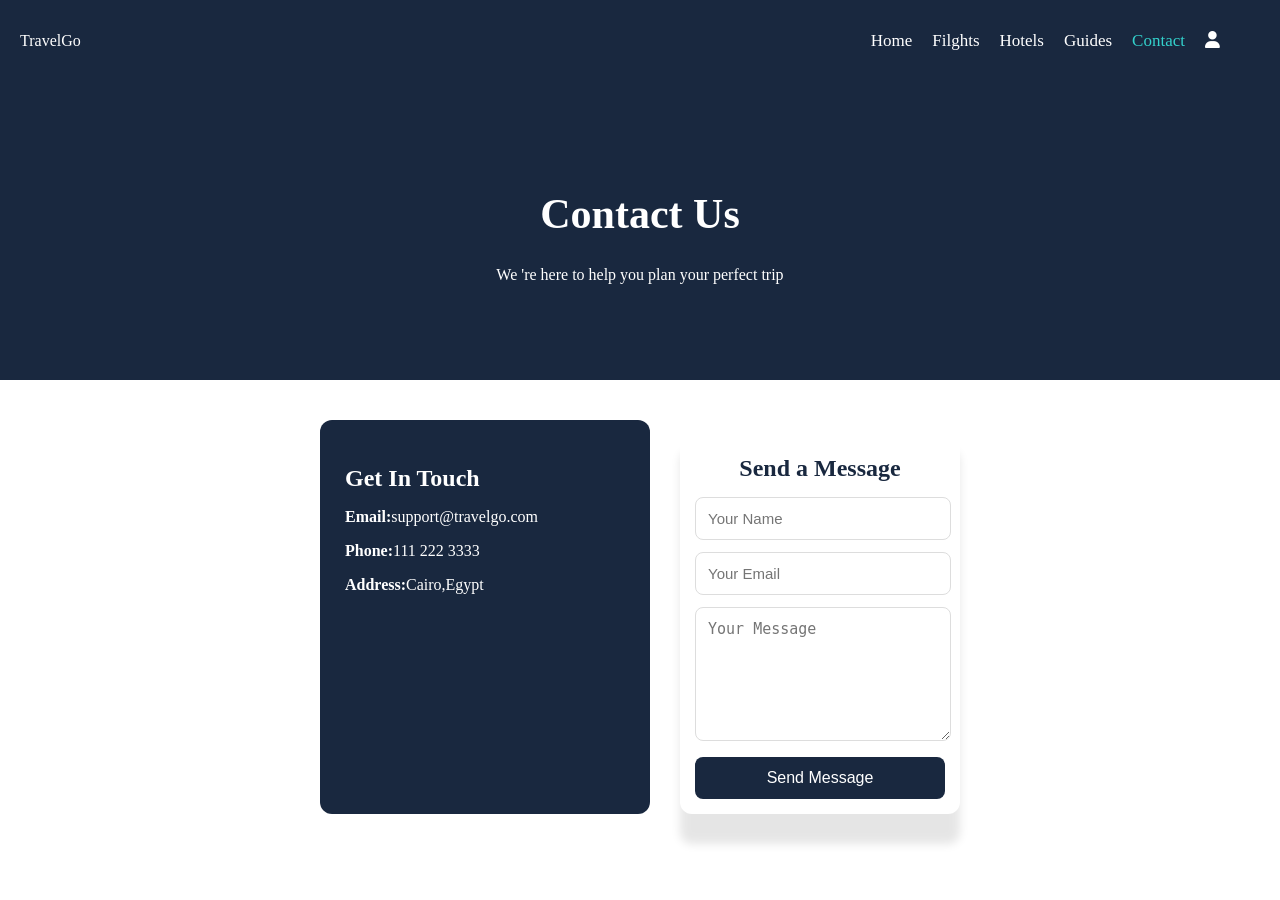
<file: contact.html>
<!DOCTYPE html>
<html lang="en">
<head>
    <meta charset="UTF-8">
    <meta name="viewport" content="width=device-width, initial-scale=1.0">
    <title>contact - TravelGo</title>
        <link rel="stylesheet" href="https://cdnjs.cloudflare.com/ajax/libs/font-awesome/6.5.1/css/all.min.css">
    <link rel="stylesheet" href="contact.css">
</head>
<body>
    <nav class="navbar">
        <div class="logo">TravelGo</div>
        <ul class="nav-links">      
            <li>
              <a href="index.html">Home</a>
            </li>
            <li>
              <a href="flights.html">Filghts</a>
            </li>
            <li>
              <a href="hotels.html">Hotels</a>
            </li>
            <li >
              <a href="guides.html">Guides</a>
            </li>
            <li>
               <a class="active" href="contact.html">Contact</a>
            </li>
            <li>
              <a href="profile.html" class="user-icon">
            <i class="fa-solid fa-user"></i>
          </a>
            </li>
       </ul>                
    </nav>
    <header class="header-flights">
        <h1>Contact Us</h1>
        <p>We 're here to help you plan your perfect trip</p>
    </header>
    <section class="contact-section">
        <div class="contact-info">
            <h2>Get In Touch</h2>
            <p><strong>Email:</strong>support@travelgo.com</p>
            <p><strong>Phone:</strong>111 222 3333</p>
            <p><strong>Address:</strong>Cairo,Egypt</p>
        </div>
        <form class="contact-form">
            <h2>Send a Message</h2>
            <input type="text" placeholder="Your Name"required>
            <input type="email" placeholder="Your Email"required>
            <textarea placeholder="Your Message" rows="6" required></textarea>
            <button type="submit">Send Message</button>
        </form>
    </section>
</body>
</html>
</file>
<file: contact.css>
body {
  margin: 0;
}
.navbar {
  background-color: #19283f;
  padding: 15px 20px;
  display: flex;
  justify-content: space-between;
  align-items: center;
  color: #fff;
}
.nav-links {
  list-style: none;
  display: flex;
  gap: 20px;
}
.nav-links li a {
  color: white;
  text-decoration: none;
  font-size: 17px;
}
.fa-solid{
    color: white;
    text-decoration: none;
    font-size: 17px;
    margin-right: 40px;
}
.nav-links li a.active,
.nav-links li a:hover {
  text-decoration: none;
  color: #33d1cc;
}
.header-flights {
  background-color: #19283f;
  text-align: center;
  padding: 80px 20px;
  color: white;
}
.header-flights h1 {
  font-size: 42px;
}
.contact-section {
  display: flex;
  flex-wrap: wrap;
  justify-content: center;
  gap: 30px;
  padding: 40px;
}
.contact-info {
  background: #19283f;
  color: white;
  padding: 25px;
  border-radius: 12px;
  width: 280px;
}
.contact-info h2 {
  margin-bottom: 15px;
}
.contact-form {
  background: #ffffff;
  width: 350px;
  padding: 25px;
  border-radius: 12ppx;
  box-shadow: 0 3px 10px rgba(0, 0, 0, 0.1);
}
.contact-form h2 {
  margin-bottom: 15px;
  color: #19283f;
}
.contact-form input,
.contact-form textarea {
  width: 92%;
  padding: 12px;
  margin-bottom: 12px;
  border: 1px solid #ddd;
  border-radius: 8px;
  font-size: 15px;
}
.contact-form button {
  width: 100%;
  padding: 12px;
  background: #19283f;
  color: white;
  border: none;
  border-radius: 8px;
  font-size: 16px;
  cursor: pointer;
}
.contact-form button:hover {
  background: #19283f;
}
@media (max-width: 991px) {
  .navbar .logo {
    display: none;
  }
}
.contact-form {
  background: white;
  width: 250px;
  border-radius: 12px;
  padding: 15px;
  text-align: center;
  box-shadow: 0 30px 10px rgba(0, 0, 0, 0.1);
  transition: 0.3s;
}
.contact-form:hover {
  transform: scale(1.05);
  box-shadow: 0 5px 15px rgba(0, 0, o, 0.15);
}
</file>
